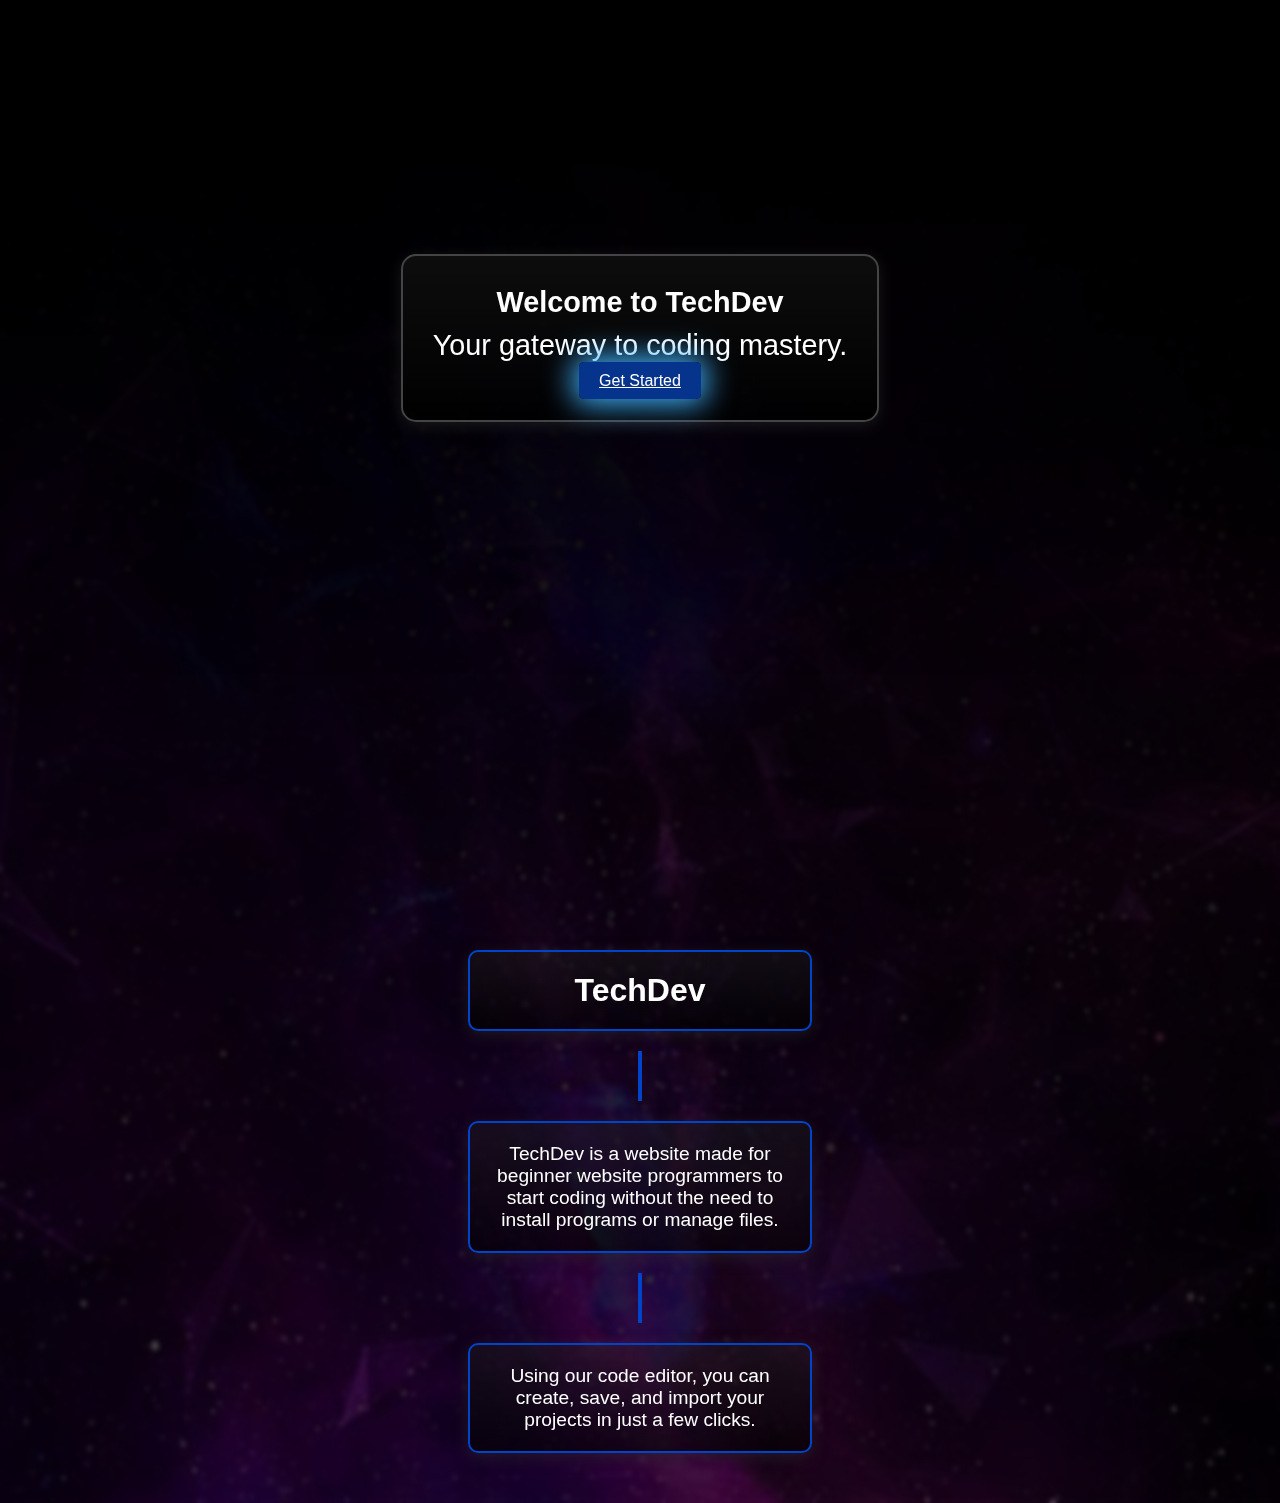
<file: index.html>
<!DOCTYPE html>
<html lang="en">
<head>
  <meta charset="UTF-8">
  <meta name="viewport" content="width=device-width, initial-scale=1.0">
  <title>TechDev</title>
  <link rel="icon" type="image/x-icon" href="Logo.png">
  <link rel="stylesheet" href="styles.css">
</head>
<body>
  <!-- Intro Section with Gradient -->
  <section class="gradient-section">
    <div class="content-box">
      <h1>Welcome to TechDev</h1>
      <p>Your gateway to coding mastery.</p>
      <a class="get-started-btn"  href="https://virtualgamesofficial.github.io/editor.html">Get Started</a>
    </div>
  </section>

  <!-- Tree Structure Section -->
  <section class="tree-section">
    <div class="container">
      <div class="box techdev-title">TechDev</div>
      <div class="vertical-line"></div>
      <div class="box techdev-info">
        TechDev is a website made for beginner website programmers to start coding without the need to install programs or manage files.
      </div>
      <div class="vertical-line"></div>
      <div class="box techdev-editor">
        Using our code editor, you can create, save, and import your projects in just a few clicks.
      </div>
    </div>
  </section>
</body>
</html>
</file>
<file: styles.css>
/* General Styles */
body {
    margin: 0;
    font-family: 'Segoe UI', Tahoma, Geneva, Verdana, sans-serif;
    background: linear-gradient(to bottom, rgba(0, 0, 0, 1), rgba(0, 0, 0, 0.7)), 
    url('BG.jpg'); /* Fade in at the top */
    background-size: cover; /* Ensures the image covers the viewport without tiling */
    background-repeat: no-repeat; /* Prevents tiling */
    background-position: center; /* Centers the image */
    backdrop-filter: blur(2px);
    color: #ffffff;
    background-color: #000000;
  }
  
  /* Gradient Intro Section */
  .gradient-section {
    height: 75vh;
    display: flex;
    justify-content: center;
    align-items: center;
    background: linear-gradient(180deg, #000000, #00000000); /* Deep blue to black transition */
    margin-bottom: 25vh;
  }
  
  .content-box {
    background: linear-gradient(rgba(32, 32, 32, 0.4), rgba(0, 0, 0, 0.6)); /* Transparent effect with subtle gradients */
    backdrop-filter: blur(15px);
    border: 2px solid #444444; /* Sleek grey border */
    padding: 30px;
    border-radius: 15px;
    text-align: center;
    box-shadow: 0 4px 15px rgba(46, 46, 46, 0.5); /* Neutral shadow for modern feel */
    transition-duration: 0.5s;
  }
  
  .content-box:hover {
    transition-duration: 0.5s;
    box-shadow: 0px 0px 15px 6px rgba(66, 180, 255, 1); /* Enhanced glowing effect */
  }
  
  h1, p {
    margin: 0 0 10px;
    font-size: 1.8rem;
  }
  
  .get-started-btn {
    padding: 10px 20px;
    background: #06338b; /* Vibrant space blue */
    color: #ffffff;
    border: none;
    border-radius: 5px;
    cursor: pointer;
    box-shadow: 0px 0px 30px 5px rgba(66, 180, 255, 1); /* Glowing button effect */
    transition-duration: 0.5s;
    backdrop-filter: blur(2px);
  }
  
  .get-started-btn:hover {
    background: #0055ff; /* Slightly darker blue */
    box-shadow: 0px 0px 35px 10px rgba(66, 180, 255, 1); /* Brighter hover effect */
  }
  
  /* Tree Structure Section */
  .tree-section {
    padding: 50px 0;
    background: none; /* Consistent deep black background */
  }
  
  .container {
    display: flex;
    flex-direction: column;
    align-items: center;
  }
  
  /* Box Style */
  .box {
    padding: 20px;
    background: linear-gradient(rgba(32, 32, 32, 0.4), rgba(0, 0, 0, 0.6)); /* Subtle transparent effect with gradient */
    border: 2px solid #0044CC; /* Vibrant blue border */
    border-radius: 10px;
    text-align: center;
    width: 60%;
    box-shadow: 0 4px 15px rgba(46, 46, 46, 0.5); /* Neutral shadow for modern feel */
    transition-duration: 0.5s;
    max-width: 20vw;
    min-width: 300px;
    backdrop-filter: blur(2px);
  }
  
  .box:hover {
    transition-duration: 0.5s;
    box-shadow: 0px 0px 15px 6px rgba(66, 180, 255, 1); /* Enhanced glowing effect */
    background: linear-gradient(rgba(255, 255, 255, 0.1), rgba(0, 0, 0, 0.8));
  }
  
  /* Vertical Line Style */
  .vertical-line {
    width: 4px;
    height: 50px;
    background: #0044CC; /* Vibrant space blue */
    margin: 20px 0;
  }
  
  /* Specific Box Styles */
  .techdev-title {
    font-size: 2rem;
    font-weight: bold;
  }
  
  .techdev-info, .techdev-editor {
    font-size: 1.2rem;
  }
  
  header {
    display: flex;
    justify-content: space-between;
    align-items: center;
    background-color: #f4f4f4;
    padding: 10px;
}

#file-manager button {
    margin: 0 5px;
    padding: 5px 10px;
    background-color: #0078D7;
    color: white;
    border: none;
    border-radius: 5px;
    cursor: pointer;
}

#file-manager button:hover {
    background-color: #005A9E;
}
</file>
